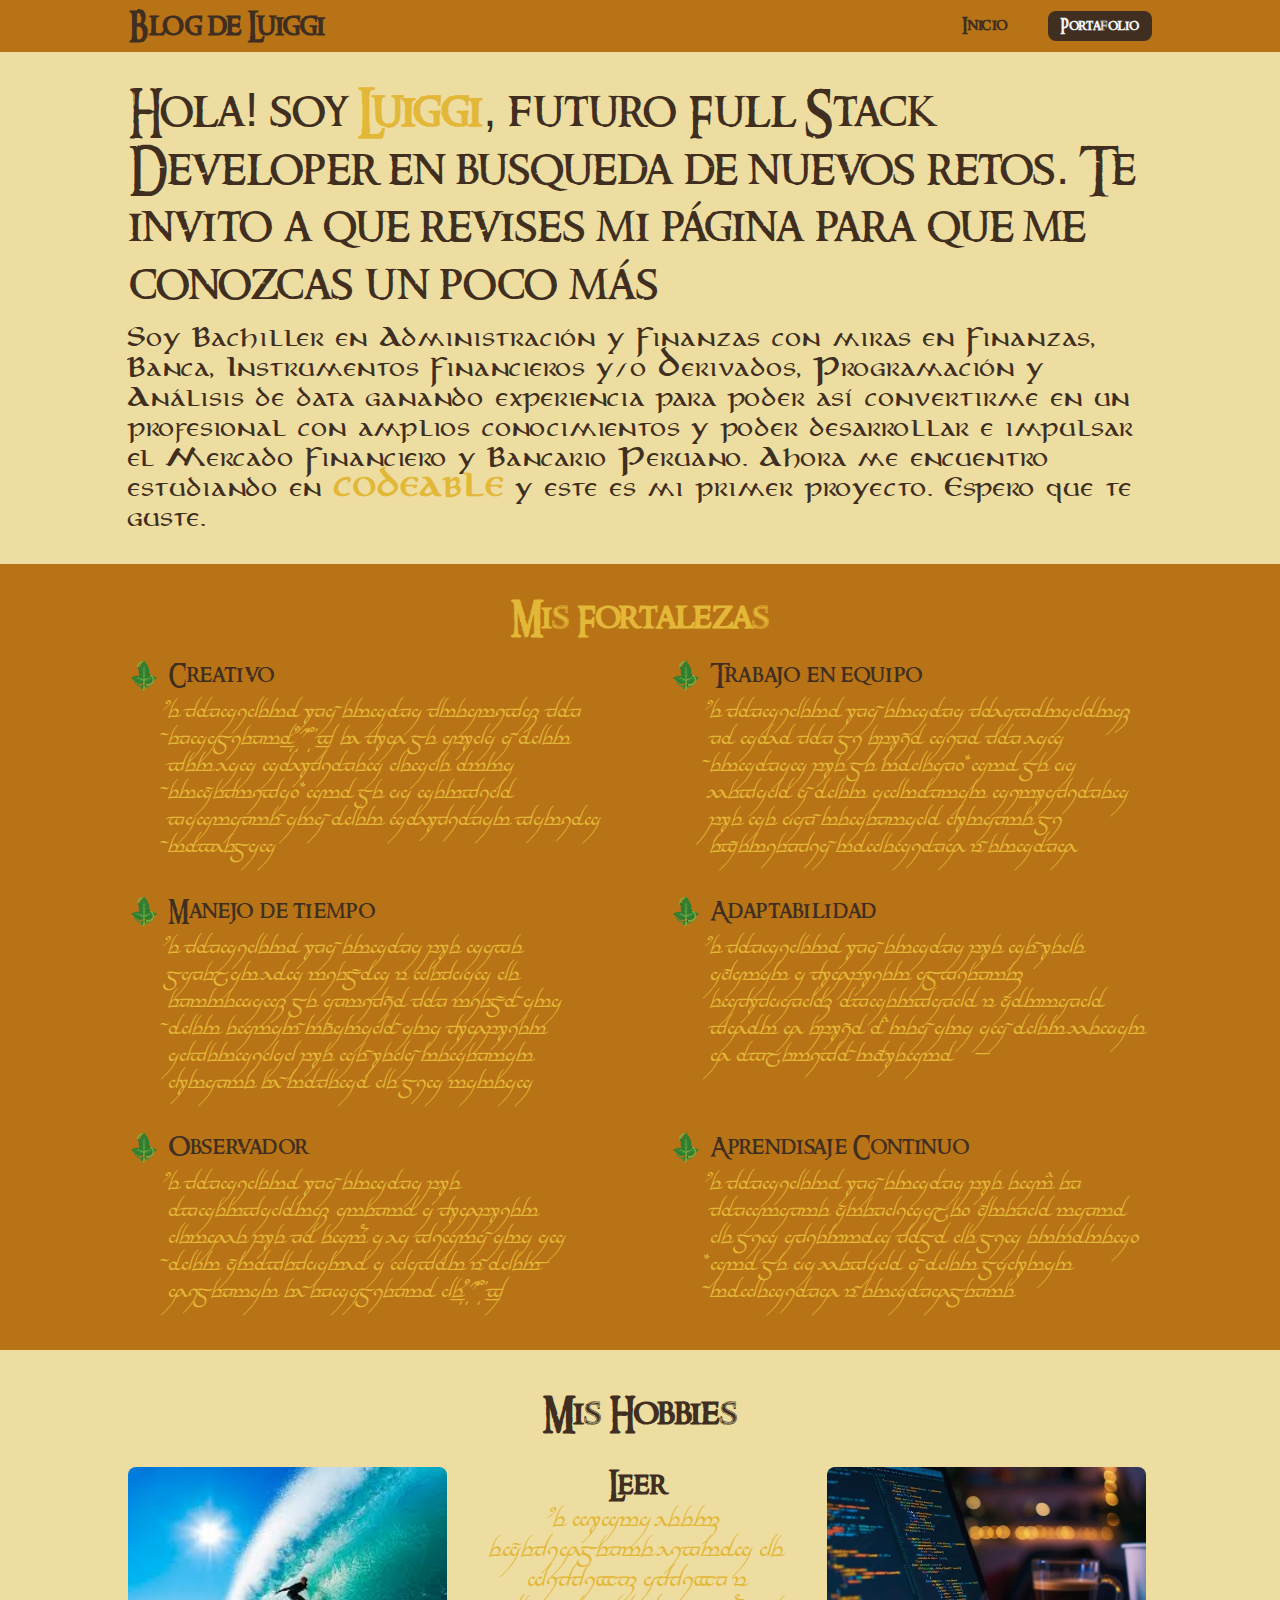
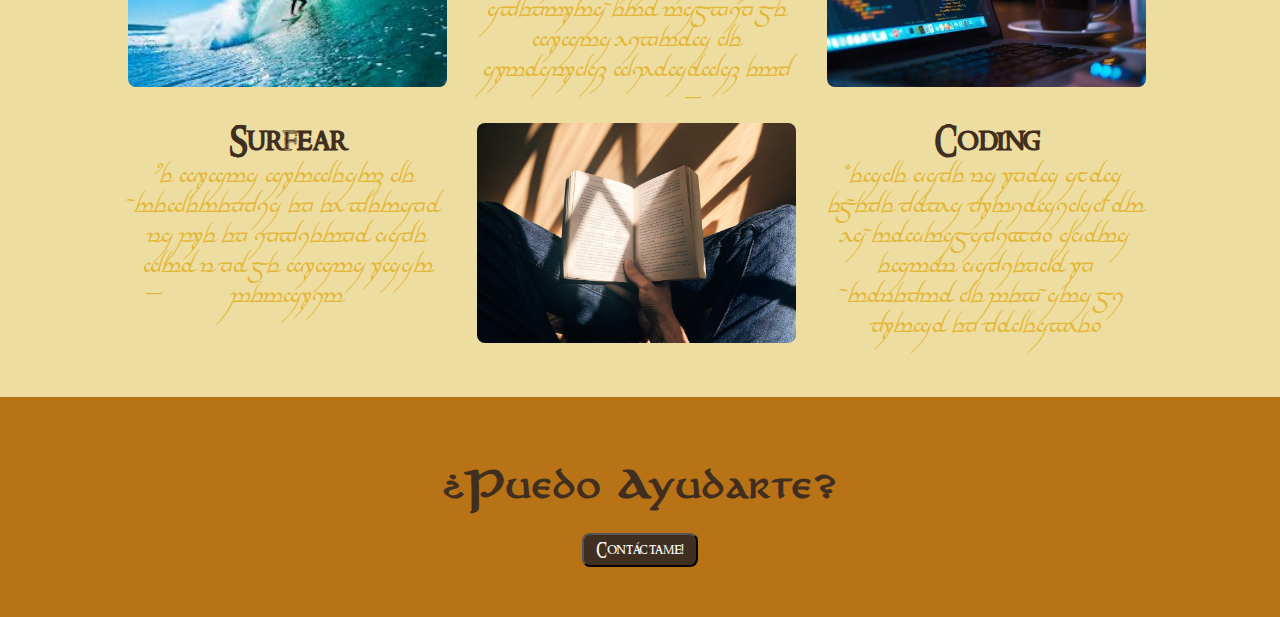
<file: index.html>
<!DOCTYPE html>
<html lang="en">
  <head>
    <meta charset="UTF-8" />
    <meta name="viewport" content="width=device-width, initial-scale=1.0" />
    <title>Blog personal</title>
    <link rel="stylesheet" href="style2.css" />
  </head>
  <body>
    <header>
      <a href="index.html" class="header-name">Blog de Luiggi</a>
      <nav>
        <a href="index.html" class="header-inicio">Inicio</a>
        <a href="portfolio.html" class="header-button">Portafolio</a>
      </nav>
    </header>
    <section class="s1-contenedor">
      <div class="presentación">
        <h1>
          Hola! soy <span>Luiggi</span>, futuro Full Stack Developer en busqueda
          de nuevos retos. Te invito a que revises mi página para que me
          conozcas un poco más
        </h1>
        <p class="presentación-texto">
          Soy Bachiller en Administración y Finanzas con miras en Finanzas,
          Banca, Instrumentos Financieros y/o Derivados, Programación y Análisis
          de data ganando experiencia para poder así convertirme en un
          profesional con amplios conocimientos y poder desarrollar e impulsar
          el Mercado Financiero y Bancario Peruano. Ahora me encuentro
          estudiando en
          <a href="https://www.codeable.la/" target="_blank" class="codeable"
            ><span>CODEABLE</span></a
          >
          y este es mi primer proyecto. Espero que te guste.
        </p>
      </div>
    </section>
    <section class="s2-contenedor">
      <div>
        <header class="fortalezas">Mis Fortalezas</header>
        <div class="fortalezas-class">
          <div class="fortalezas-s2">
            <h2 class="fortalezas-h2">
              <img
                src="img/LOR-icon.png"
                alt="Hoja de Lorien"
                class="icono"
              />Creativo
            </h2>
            <p class="explicaciónfortalezas">
              Me considero una persona creativa, con pensamiento "OUT OF THE
              BOX" el cual me ayuda a poder ver las soluciones desde otra
              perspectiva. Esto me ha servido bastante para poder solucionar
              varios problemas
            </p>
          </div>
          <div class="fortalezas-s2">
            <h2 class="fortalezas-h2">
              <img
                src="img/LOR-icon.png"
                alt="Hoja de Lorien"
                class="icono"
              />Trabajo en equipo
            </h2>
            <p class="explicaciónfortalezas">
              Me considero una persona colaboradora, no solo con mi equipo sino
              con las personas que me rodean. Esto me ha llevado a poder
              afrontar situaciones que se han presentado durante mi experiencia
              profesional y personal
            </p>
          </div>
          <div class="fortalezas-s2">
            <h2 class="fortalezas-h2">
              <img
                src="img/LOR-icon.png"
                alt="Hoja de Lorien"
                class="icono"
              />Manejo de tiempo
            </h2>
            <p class="explicaciónfortalezas">
              Me considero una persona que sabe manejar los tiempos y fechas de
              entregas, me anticipo con tiempo para poder estar preparado para
              cualquier adversidad que se pueda presentar durante el proceso de
              mis tareas
            </p>
          </div>
          <div class="fortalezas-s2">
            <h2 class="fortalezas-h2">
              <img
                src="img/LOR-icon.png"
                alt="Hoja de Lorien"
                class="icono"
              />Adaptabilidad
            </h2>
            <p class="explicaciónfortalezas">
              Me considero una persona que se puede adpatar a cualquier
              ambiente, escuchando, observando y aportando valor al equipo o
              área para así poder llegar al objetivo propuesto
            </p>
          </div>
          <div class="fortalezas-s2">
            <h2 class="fortalezas-h2">
              <img
                src="img/LOR-icon.png"
                alt="Hoja de Lorien"
                class="icono"
              />Observador
            </h2>
            <p class="explicaciónfortalezas">
              Me considero una persona que observadora, atento a cualquier
              detalle que no esté a la vista para así poder aprovecharlo a favor
              y poder alimentar el pensamiento de "OUT OF THE BOX"
            </p>
          </div>
          <div class="fortalezas-s2">
            <h2 class="fortalezas-h2">
              <img
                src="img/LOR-icon.png"
                alt="Hoja de Lorien"
                class="icono"
              />Aprendisaje Continuo
            </h2>
            <p class="explicaciónfortalezas">
              Me considero una persona que está en constante aprendisaje.
              Aprendo tanto de mis aciertos como de mis errores. Esto me ha
              llevado a poder madurar profesional y personalmente
            </p>
          </div>
        </div>
      </div>
    </section>
    <section class="s3-container">
      <h2 class="mishobbies">Mis Hobbies</h2>
      <div class="hobbies-class">
        <div class="imagenes">
          <img src="img/surf.jpeg" alt="persona surfeando" class="imagen" />
        </div>
        <div class="texto">
          <h3>Leer</h3>
          <p class="hobbies-text">
            Me gusta leer, especialmente libros de ficción, acción y aventura
            pero también me gusta libros de autoayuda, filosofía, etc
          </p>
        </div>
        <div class="imagenes">
          <img src="img/coding.webp" alt="programando" class="imagen" />
        </div>
        <div class="texto">
          <h3>Surfear</h3>
          <p class="hobbies-text">
            Me gusta surfear, de preferencia en el verano ya que en invierno
            hace frío y no me gusta usar wetsuit
          </p>
        </div>
        <div class="imagenes">
          <img src="img/leer.jpg" alt="leyendo un libro" class="imagen" />
        </div>

        <div class="texto">
          <h3>Coding</h3>
          <p class="hobbies-text">
            Desde hace ya unos años empece conla curiosidad por la programación.
            Ahora estoy haciendo un proyecto de web para mi curso en codeable.
          </p>
        </div>
      </div>
    </section>
    <section class="s4-container">
      <div class="contactar-class">
        <h2 class="contactar">¿Puedo Ayudarte?</h2>
        <button class="header-button2">Contáctame!</button>
      </div>
    </section>
  </body>
</html>
</file>
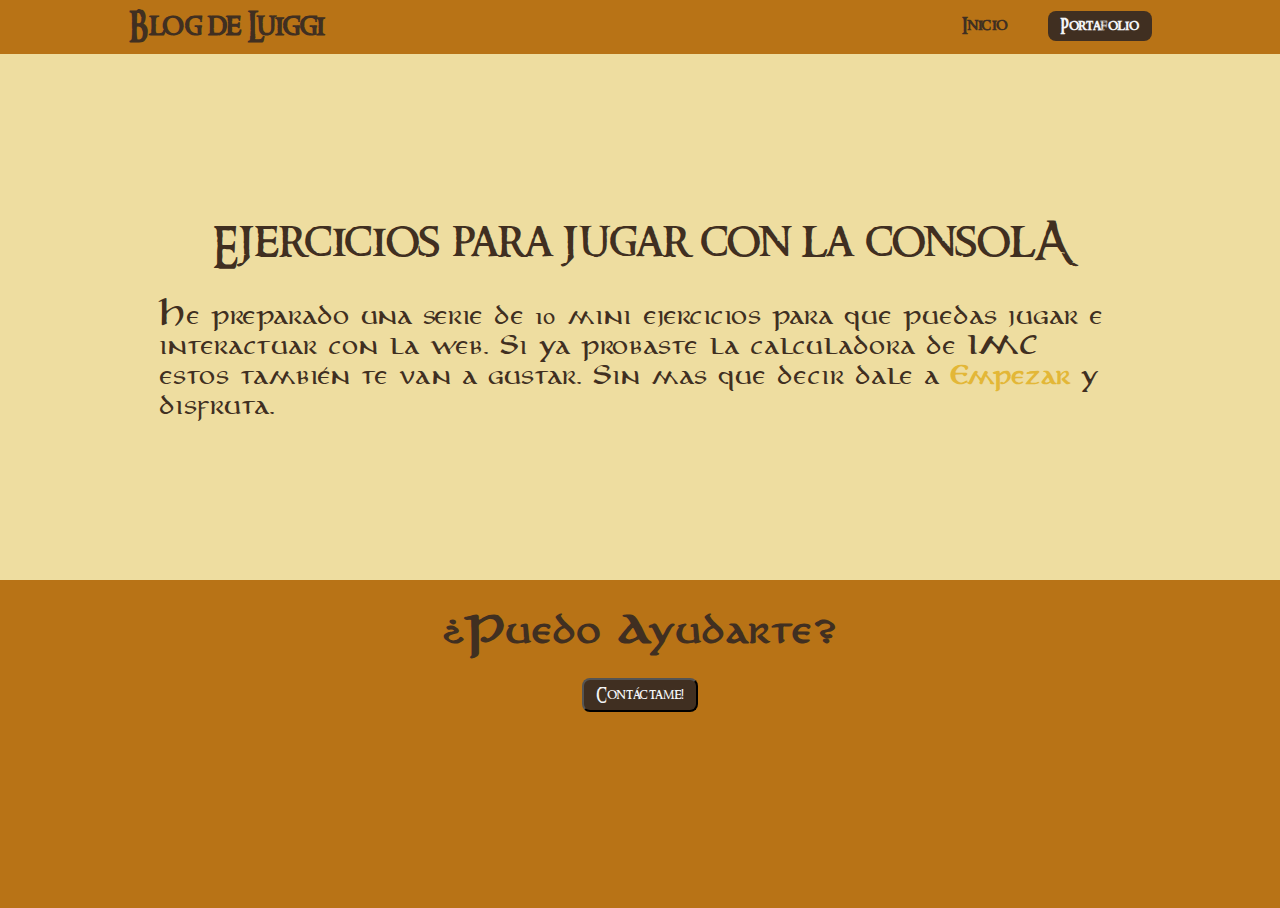
<file: ejercicios.html>
<!DOCTYPE html>
<html lang="en">
  <head>
    <meta charset="UTF-8" />
    <meta name="viewport" content="width=device-width, initial-scale=1.0" />
    <title>Ejercicios</title>
    <link rel="stylesheet" href="style3.css" />
  </head>
  <body>
    <header>
      <a href="index.html" class="header-name">Blog de Luiggi</a>
      <nav>
        <a href="index.html" class="header-inicio">Inicio</a>
        <a href="portfolio.html" class="header-button">Portafolio</a>
      </nav>
    </header>
    <section class="sección1">
      <div class="presentación">
        <h1>Ejercicios para jugar con la consolA</h1>
        <p class="presentación-texto">
          He preparado una serie de 10 mini ejercicios para que puedas jugar e
          interactuar con la web. Si ya probaste la calculadora de IMC estos
          también te van a gustar. Sin mas que decir dale a
          <span id="empezar">Empezar</span> y disfruta.
        </p>
      </div>
    </section>
    <section class="sección3">
      <div class="contactar-class">
        <h2 class="contactar">¿Puedo Ayudarte?</h2>
        <button class="header-button2">Contáctame!</button>
      </div>
    </section>
    <script src="scrypt.js"></script>
  </body>
</html>
</file>
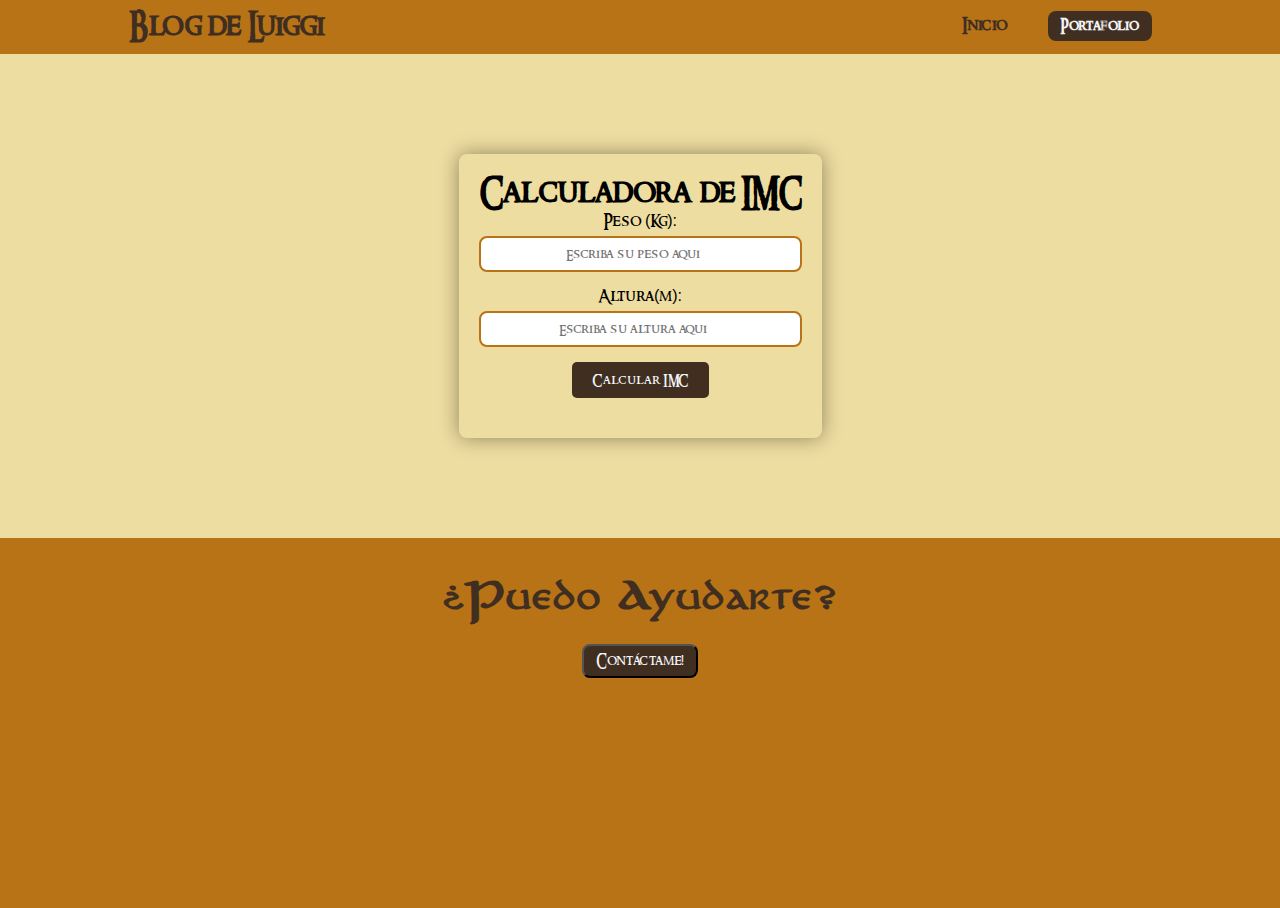
<file: homeIMC.html>
<!DOCTYPE html>
<html lang="en">
  <head>
    <meta charset="UTF-8" />
    <meta name="viewport" content="width=device-width, initial-scale=1.0" />
    <title>Calculadora IMC</title>
    <link rel="stylesheet" href="style.css" />
  </head>
  <body>
    <header class="headerpage">
      <a href="index.html" class="header-name">Blog de Luiggi</a>
      <nav>
        <a href="index.html" class="header-inicio">Inicio</a>
        <a href="portfolio.html" class="header-button">Portafolio</a>
      </nav>
    </header>
    <section class="calculadora">
      <main class="container">
        <h1>Calculadora de IMC</h1>
        <section class="form-group">
          <label for="peso">Peso (Kg):</label>
          <input
            type="number"
            name="peso"
            id="peso"
            placeholder="Escriba su peso aqui"
            class="inputs"
          />
        </section>
        <section class="form-group">
          <label for="altura">Altura(m):</label>
          <input
            type="number"
            name="altura"
            id="altura"
            placeholder="Escriba su altura aqui"
            class="inputs"
          />
        </section>
        <button onclick="calcularIMC()" class="imcbutton">Calcular IMC</button>
        <div id="resultado"></div>
      </main>
    </section>
    <section class="s3-container-imc">
      <div class="contactar-class-4">
        <h2 class="contactar">¿Puedo Ayudarte?</h2>
        <button class="header-button2">Contáctame!</button>
      </div>
    </section>
    <script src="scryptIMC.js"></script>
  </body>
</html>
</file>
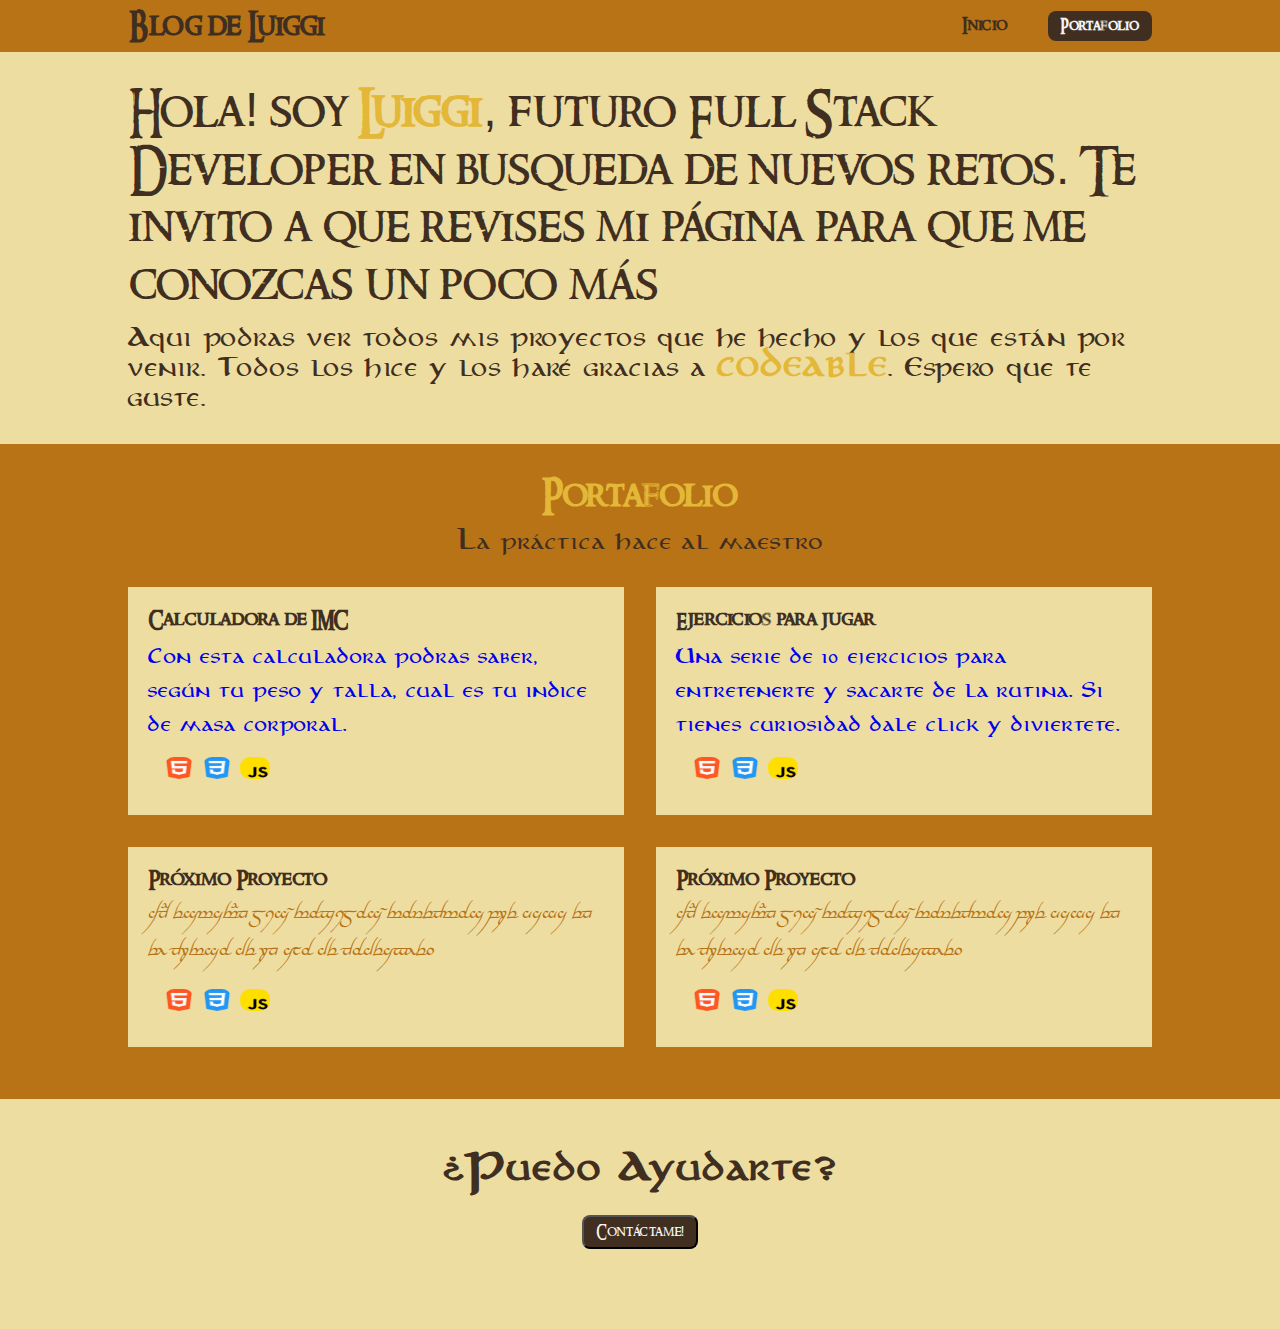
<file: portfolio.html>
<!DOCTYPE html>
<html lang="en">
  <head>
    <meta charset="UTF-8" />
    <meta name="viewport" content="width=device-width, initial-scale=1.0" />
    <title>Portfolio</title>
    <link rel="stylesheet" href="style2.css" />
  </head>
  <body>
    <header>
      <a href="index.html" class="header-name">Blog de Luiggi</a>
      <nav>
        <a href="index.html" class="header-inicio">Inicio</a>
        <a href="portfolio.html" class="header-button">Portafolio</a>
      </nav>
    </header>
    <section class="s1-contenedor">
      <div class="presentación">
        <h1>
          Hola! soy <span>Luiggi</span>, futuro Full Stack Developer en busqueda
          de nuevos retos. Te invito a que revises mi página para que me
          conozcas un poco más
        </h1>
        <p class="presentación-texto">
          Aqui podras ver todos mis proyectos que he hecho y los que están por
          venir. Todos los hice y los haré gracias a
          <a href="https://www.codeable.la/" target="_blank" class="codeable"
            ><span>CODEABLE</span></a
          >. Espero que te guste.
        </p>
      </div>
    </section>
    <section class="s2-container">
      <h2 class="portafolio">Portafolio</h2>
      <p class="portafolio-text">La práctica hace al maestro</p>
      <div class="portafolio-grid">
        <a href="homeIMC.html" class="proyectos-link"
          ><div class="proyectos">
            <h3 class="proyectos-titulos">Calculadora de IMC</h3>
            <p class="proyectos-parrafo">
              Con esta calculadora podras saber, según tu peso y talla, cual es
              tu indice de masa corporal.
            </p>
            <div class="logos">
              <img src="img/html-5.png" alt="html logo" />
              <img src="img/css-3.png" alt="css logo" />
              <img src="img/js.png" alt="javascrypt logo" />
            </div>
          </div>
        </a>
        <a href="ejercicios.html" class="proyectos-link">
          <div class="proyectos">
            <h3 class="proyectos-titulos">Ejercicios para jugar</h3>
            <p class="proyectos-parrafo">
              Una serie de 10 ejercicios para entretenerte y sacarte de la
              rutina. Si tienes curiosidad dale click y diviertete.
            </p>
            <div class="logos">
              <img src="img/html-5.png" alt="html logo" />
              <img src="img/css-3.png" alt="css logo" />
              <img src="img/js.png" alt="javascrypt logo" />
            </div>
          </div>
        </a>

        <div class="proyectos">
          <h3 class="proyectos-titulos">Próximo Proyecto</h3>
          <p class="proyectos-parrafos">
            Acá estarán mis proximos proyectos que haga en el curso de un año de
            codeable.
          </p>
          <div class="logos">
            <img src="img/html-5.png" alt="html logo" />
            <img src="img/css-3.png" alt="css logo" />
            <img src="img/js.png" alt="javascrypt logo" />
          </div>
        </div>
        <div class="proyectos">
          <h3 class="proyectos-titulos">Próximo Proyecto</h3>
          <p class="proyectos-parrafos">
            Acá estarán mis proximos proyectos que haga en el curso de un año de
            codeable.
          </p>
          <div class="logos">
            <img src="img/html-5.png" alt="html logo" />
            <img src="img/css-3.png" alt="css logo" />
            <img src="img/js.png" alt="javascrypt logo" />
          </div>
        </div>
      </div>
    </section>
    <section class="s3-container-4">
      <div class="contactar-class-4">
        <h2 class="contactar">¿Puedo Ayudarte?</h2>
        <button class="header-button2">Contáctame!</button>
      </div>
    </section>
  </body>
</html>
</file>
<file: style2.css>
@import url('https://fonts.googleapis.com/css2?family=Open+Sans:ital,wght@0,300..800;1,300..800&display=swap');
@font-face {
  font-family: 'Ringbearer';
  src: url('Fonts/RingbearerMedium-51mgZ.ttf') format('truetype');
}

@font-face {
  font-family: 'Aniron';
  src: url('Fonts/Aniron-7BaP.ttf') format('truetype');
}

@font-face {
  font-family: 'Hobbiton';
  src: url('Fonts/HobbitonBrushhandhobbitonBrush-WygA.ttf') format('truetype');
}
@font-face {
  font-family: 'tngani';
  src: url('Fonts/tngani.ttf') format('truetype');
}
@font-face {
  font-family: 'party';
  src: url('Fonts/PartyBusiness-4B0K.ttf') format('truetype');
}

*{
    text-decoration: none;
    margin: 0;
    box-sizing: border-box;
}
body{
    font-family: 'Ringbearer', Arial, Helvetica, sans-serif;
    background-color: #b87316;
    height: 100vh; 
}

header {
    display: flex;
    justify-content: space-between;
    max-width: 1024px;
    margin: 8px auto;
    font-weight: 600;
}

.header-name{
    font-size: 30px;
    line-height: 36px;
    color: #402f21
}
.header-inicio {
    padding: 4px 8px;
    font-size: 16px;
    line-height: 24px;
    color: #402f21;
}
.header-button {
    background-color: #402f21;
    padding: 8px 12px;
    border-radius: 8px;
    font-size: 14px;
    line-height: 14px;
    color: #F3F4F6;
}
nav{
    display: flex;
    gap: 32px;
    align-items: center;
}
.s1-contenedor {
    background-color: #eedda0;
}

.presentación {
    max-width: 1024px;
    margin: 0px auto;
    padding: 32px 0px;
}
h1 { 
    font-weight: 400;
    font-size: 48px;
    line-height: 57.6px;
    font-family: 'RingBearer',Arial, Helvetica, sans-serif;
    color: #402f21;
}
span {
    font-weight: 600;
    color: #e3b737;
}
.codeable{
    cursor: pointer;
    font-weight: 600;
    color: #e3b737;
}
.presentación-texto {
    font-weight: 300;
    font-size: 20px;
    line-height: 30px;
    margin-top: 8px;
    font-family: 'Aniron',Arial, Helvetica, sans-serif;
    color: #402f21;
}
.fortalezas{
    font-family: 'Ringbearer',Arial, Helvetica, sans-serif;
    display: flex;
    justify-content: center;
    max-width: 992px;
    height: 43px;
    font-size: 36px;
    line-height: 43.2px;
    padding: 32px auto;
    margin: 0 auto;
    margin-top: 32px;
    color: #e3b737;
}
.explicaciónfortalezas{
    font-family: 'tngani',Arial, Helvetica, sans-serif;
    font-weight: 300;
    font-size: 18px;
    line-height: 27px;
    margin-top: 12px;
    padding-left: 40px; 
    color: #e3b737;
}
.fortalezas-h2 {
    font-family: 'Ringbearer',Arial, Helvetica, sans-serif;
    display: flex;
    flex-direction: row;
    align-items: center;
    gap: 8px;
    font-weight: 400;
    font-size: 24px;
    line-height: 28.8px;
    color: #402f21;
}
.fortalezas-class {
    display: grid;
    grid-template-columns: repeat(2, 1fr); 
    gap: 30px 60px;
    max-width: 1024px;
    margin: 0 auto;
    padding: 20px 0 40px 0;
}
.icono {
  width: 32px;
  height: 32px;
  object-fit: contain;
  display: inline-block;
}
.s3-container {
    background-color: #eedda0;
    padding: 10px 10px;
    padding-bottom: 42px;
    margin: 0 auto;
}
.imagen{
    width: 319px;
    height: 220px;
    width: 100%;         
    border-radius: 8px;
    object-fit: cover;
}
.mishobbies{
    font-family: 'Ringbearer',Arial, Helvetica, sans-serif;
    display: flex;
    justify-content: center;
    max-width: 1024px;
    height: 43px;
    font-size: 36px;
    line-height: 43.2px;
    margin: 32px auto;
    text-align: center;
    color: #402f21;
}
.hobbies-class{
    display: grid;
    /* puse lo de autofit xq cuando reducía el tamaño de la pag todo se acomodaba menos las imagenes y el texto */
    grid-template-columns: repeat(auto-fit, minmax(250px, 1fr)); 
    gap: 24px;
    justify-content: center; 
    margin: 0 auto;
    max-width: 1024px;
    color: #402f21;
}
.imagenes{
    display: flex;
    flex-direction: column;
    align-items: center;
    width: 319px; 
    min-height: 220px;
}
.texto{
    display: flex;
    flex-direction: column;
    align-items: center;
    width: 319px; 
    min-height: 220px;
}
h3 {
  font-weight: 600;  
  font-size: 30px;
  line-height: 36px;
  margin-bottom: 8px;
  text-align: center;
  color: #402f21;
}

.hobbies-text {
  font-family: 'tngani',Arial, Helvetica, sans-serif;  
  font-weight: 300;  
  font-size: 20px;
  line-height: 30px;
  margin-bottom: 8px;
  text-align: center;
  color: #e3b737;
}
.s4-container{
    padding: 20px;
    margin: 50px 50px 300px 50px;
}
.contactar{
    font-family: 'Aniron', Arial, Helvetica, sans-serif;
    display: flex;
    justify-content: center;
    font-weight: 600;  
    font-size: 30px;
    line-height: 36px;
    margin: 0 auto;
    text-align: center;
    color: #402f21;
}
.header-button2{
    font-family: 'Ringbearer',Arial, Helvetica, sans-serif;
    display: flex;
    justify-content: center;
    background-color: #402f21;
    padding: 8px 12px;
    margin: 30px auto;
    border-radius: 8px;
    font-size: 14px;
    line-height: 14px;
    cursor: pointer;
    color: #F3F4F6;
}
.portafolio-text{
    font-family: 'Aniron',Arial, Helvetica, sans-serif;
    margin: 0 20px 10px 20px;
    display: flex;
    justify-content: center;
    font-weight: 400;
    font-size: 18px;
    line-height: 27px;
    color: #402f21;
}
.portafolio{
    margin: 10px 20px 10px 20px;
    display: flex;
    justify-content: center;
    font-weight: 600;
    font-size: 36px;
    line-height: 43.2px;
    color: #e3b737;
}
.logos{
    display: flex;         
    gap: 0.5rem;            
    margin: 1rem;

}
.logos img{
    width: 30px;
    height: 22px;
    border-radius: 10px;
}
.proyectos-titulos{
    display: flex;
    align-items: flex-start;
    font-size: 20px;
    line-height: 24px;
}
.proyectos-parrafo{
    font-family: 'Aniron',Arial, Helvetica, sans-serif;
}
.proyectos-parrafos{
    font-family: 'tngani',Arial, Helvetica, sans-serif;
    color: #b87316;
}
.portafolio-grid{
    display: grid;
    grid-template-columns: 1fr 1fr;
    gap: 2rem;
    max-width: 1024px;
    margin: 2rem auto;
}

.proyectos{
    display: block;
    background-color: #eedda0;
    padding: 20px 20px;
}
.s3-container-4{
    padding: 50px 20px;
    margin: 0 0 200px 0;
    background-color: #eedda0;
}
.s2-container{
    padding: 20px;
}
.proyectos-link:visited{
    color: #b87316 ;
}
</file>
<file: style3.css>
@font-face {
  font-family: 'Ringbearer';
  src: url('Fonts/RingbearerMedium-51mgZ.ttf') format('truetype');
}

@font-face {
  font-family: 'Aniron';
  src: url('Fonts/Aniron-7BaP.ttf') format('truetype');
}

@font-face {
  font-family: 'Hobbiton';
  src: url('Fonts/HobbitonBrushhandhobbitonBrush-WygA.ttf') format('truetype');
}
@font-face {
  font-family: 'tngani';
  src: url('Fonts/tngani.ttf') format('truetype');
}

*{
    text-decoration: none;
    margin: 0;
    box-sizing: border-box;
}
body{
    font-family: 'Ringbearer', Arial, Helvetica, sans-serif;
    background-color: #b87316;
    height: 100vh; 
}
header {
    display: flex;
    justify-content: space-between;
    max-width: 1024px;
    margin: 8px auto;
    font-weight: 600;
}
.header-name{
    font-size: 30px;
    line-height: 36px;
    color: #402f21
}
.header-inicio {
    padding: 4px 8px;
    font-size: 16px;
    line-height: 24px;
    color: #402f21;
}
.header-button {
    background-color: #402f21;
    padding: 8px 12px;
    border-radius: 8px;
    font-size: 14px;
    line-height: 14px;
    color: #F3F4F6;
}
nav{
    display: flex;
    gap: 32px;
    align-items: center;
}
h1 { 
    font-weight: 400;
    font-size: 48px;
    line-height: 57.6px;
    font-family: 'RingBearer',Arial, Helvetica, sans-serif;
    margin: 0 0 20px 0;
    color: #402f21;
}
.presentación-texto {
    font-weight: 300;
    font-size: 20px;
    line-height: 30px;
    margin-top: 8px;
    font-family: 'Aniron',Arial, Helvetica, sans-serif;
    color: #402f21;
}
span {
    cursor: pointer; 
    font-weight: 600;
    color: #e3b737;
}
.sección1{
  background-color: #eedda0;
  margin: 10px 0 32px 0;
  padding: 160px;
}
.contactar{
    font-family: 'Aniron', Arial, Helvetica, sans-serif;
    display: flex;
    justify-content: center;
    font-weight: 600;  
    font-size: 30px;
    line-height: 36px;
    margin: 0 auto;
    text-align: center;
    color: #402f21;
}
.header-button2{
    font-family: 'Ringbearer',Arial, Helvetica, sans-serif;
    cursor: pointer;
    display: flex;
    justify-content: center;
    background-color: #402f21;
    padding: 8px 12px;
    margin: 30px auto;
    border-radius: 8px;
    font-size: 14px;
    line-height: 14px;
    color: #F3F4F6;

}
.presentación{
  display: flex;
  flex-direction: column;
  align-items: center;
  justify-content: center;
}
</file>
<file: style.css>
@font-face {
  font-family: 'Ringbearer';
  src: url('Fonts/RingbearerMedium-51mgZ.ttf') format('truetype');
}

@font-face {
  font-family: 'Aniron';
  src: url('Fonts/Aniron-7BaP.ttf') format('truetype');
}

@font-face {
  font-family: 'Hobbiton';
  src: url('Fonts/HobbitonBrushhandhobbitonBrush-WygA.ttf') format('truetype');
}
@font-face {
  font-family: 'tngani';
  src: url('Fonts/tngani.ttf') format('truetype');
}
@font-face {
  font-family: 'party';
  src: url('Fonts/PartyBusiness-4B0K.ttf') format('truetype');
}

*{
    text-decoration: none;
    margin: 0;
    box-sizing: border-box;
}
body{
    font-family: 'Ringbearer', Arial, Helvetica, sans-serif;
    background-color: #b87316;
    height: 100vh;
}
.caculadora{
    display: flex;
    height: 100vh;
    margin: 0;
    justify-content: center;
    align-items: center;
}
header {
    display: flex;
    justify-content: space-between;
    max-width: 1024px;
    margin: 8px auto;
    font-weight: 600;
}

.header-name{
    font-size: 30px;
    line-height: 36px;
    color: #402f21
}
.header-inicio {
    padding: 4px 8px;
    font-size: 16px;
    line-height: 24px;
    color: #402f21;
}
.header-button {
    background-color: #402f21;
    padding: 8px 12px;
    border-radius: 8px;
    font-size: 14px;
    line-height: 14px;
    color: #F3F4F6;
}
nav{
    display: flex;
    gap: 32px;
    align-items: center;
}
.s1-contenedor {
    background-color: #eedda0;
}

.presentación {
    max-width: 1024px;
    margin: 0px auto;
    padding: 32px 0px;
}
.titulo-presentación{ 
    font-weight: 400;
    font-size: 48px;
    line-height: 57.6px;
    font-family: 'RingBearer',Arial, Helvetica, sans-serif;
    color: #402f21;
}
span {
    font-weight: 600;
    color: #e3b737;
}
.presentación-texto {
    font-weight: 300;
    font-size: 20px;
    line-height: 30px;
    margin-top: 8px;
    font-family: 'Aniron',Arial, Helvetica, sans-serif;
    color: #402f21;
}
.container{
    background-color: #eedda0;
    padding: 20px;
    border-radius: 8px;
    box-shadow: 0 0 20px rgba(0,0,0,0.4);
    text-align: center;
}
.form-group{
    margin-bottom: 15px;
}
.inputs{
    font-family: 'Ringbearer',Arial, Helvetica, sans-serif;
    border: 2px solid #b87316;
    border-radius: 8px;
}
label{
    display: block;
    margin-bottom: 5px;
}
input{
    width: 100%;
    padding: 8px;
    box-sizing: border-box;
}
/* pseudo - elemento */
input::placeholder{
    text-align: center;
}
h1{
    font-family: 'Ringbearer',Arial, Helvetica, sans-serif;
}
.imcbutton{
    font-family: 'Ringbearer',Arial, Helvetica, sans-serif;
    padding: 10px 20px;
    background-color: #402f21;
    color: #F3F4F6;
    border-radius: 5px;
    border: none;
    cursor: pointer;
}
/* pseudo - clase */
.imcbutton:hover{
    background-color: #e3b737;
}
.imcbutton:active{
    background-color: #e3b737;
}
/* para dar estilo a un id es con el signo # */
#resultado{
    font-family: 'Aniron',Arial, Helvetica, sans-serif;
    margin-top: 20px;
    font-size: 18px;
}
.s3-container-imc{
    padding: 10px;
    margin: 30px 0 0 0;
}
.contactar{
    font-family: 'Aniron', Arial, Helvetica, sans-serif;
    display: flex;
    justify-content: center;
    font-weight: 600;  
    font-size: 30px;
    line-height: 36px;
    margin: 0 auto;
    text-align: center;
    color: #402f21;
}
.header-button2{
    font-family: 'Ringbearer',Arial, Helvetica, sans-serif;
    cursor: pointer;
    display: flex;
    justify-content: center;
    background-color: #402f21;
    padding: 8px 12px;
    margin: 30px auto;
    border-radius: 8px;
    font-size: 14px;
    line-height: 14px;
    color: #F3F4F6;
}
.calculadora{
    display: flex;
    justify-content: center;
    align-items: center;
    margin: 10px 0 0 0;
    background-color: #eedda0;
    padding: 100px 100px;
}
</file>
